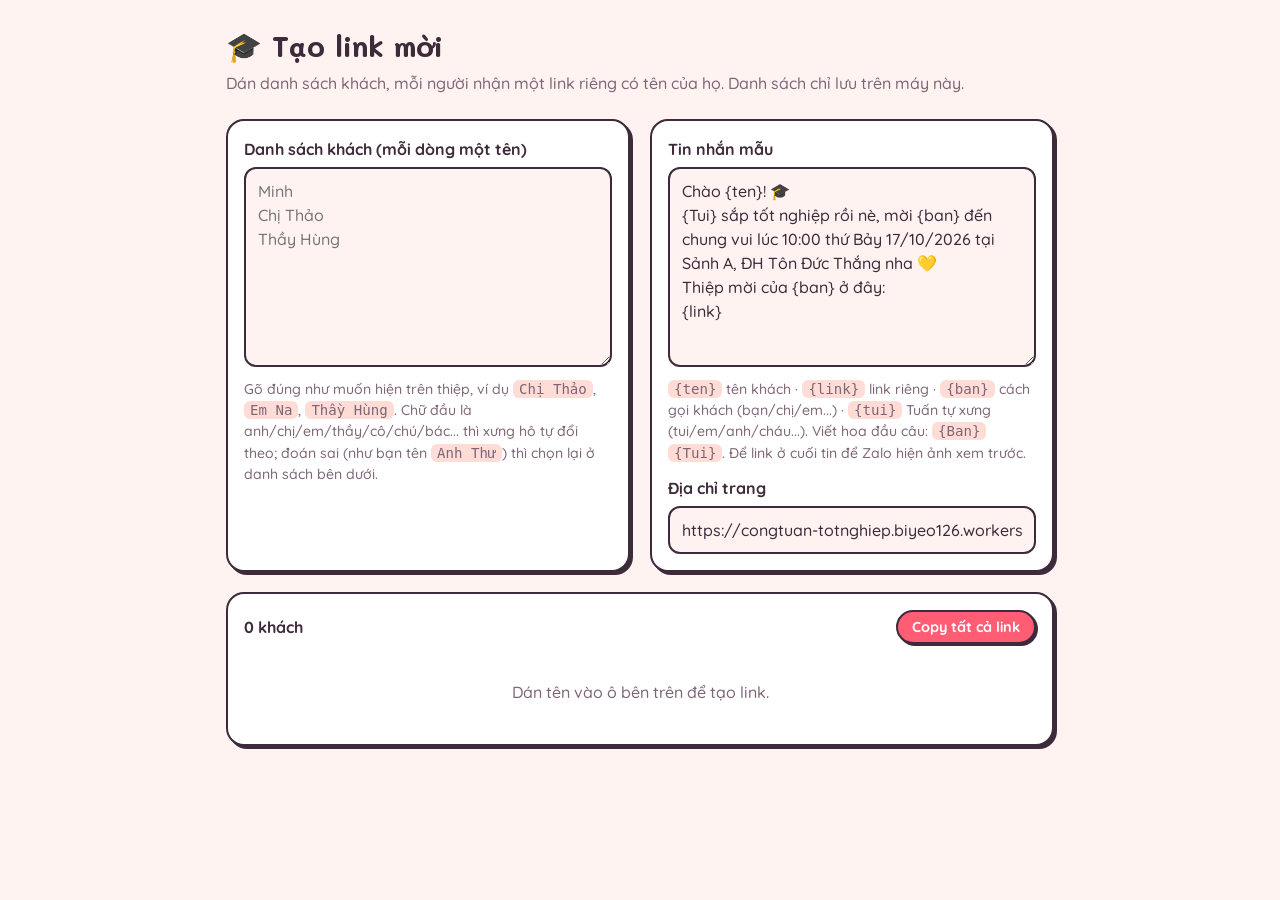
<file: tools/tao-link.html>
<!doctype html>
<html lang="vi">
<head>
  <meta charset="utf-8">
  <meta name="viewport" content="width=device-width, initial-scale=1">
  <title>Tạo link mời</title>
  <!-- Công cụ chạy trên máy: mở file này bằng trình duyệt. Không nằm trong public/ nên không bị đưa lên web. -->
  <link rel="preconnect" href="https://fonts.googleapis.com">
  <link rel="preconnect" href="https://fonts.gstatic.com" crossorigin>
  <link href="https://fonts.googleapis.com/css2?family=Mali:wght@700&family=Quicksand:wght@500;600;700&display=swap" rel="stylesheet">
  <style>
    :root {
      --bg: #fff3f1;
      --bg-2: #ffdcd6;
      --surface: #ffffff;
      --ink: #3d2a3a;
      --muted: #7d6676;
      --accent: #ff5d73;
      --accent-dark: #d93d58;
      --ok: #2f9e6b;
      --line: 2px;
      --radius: 18px;
      --pop: 3px 3px 0 var(--ink);
    }
    *, *::before, *::after { box-sizing: border-box; }
    body {
      margin: 0;
      background: var(--bg);
      color: var(--ink);
      font: 500 16px/1.5 "Quicksand", system-ui, sans-serif;
    }
    main { max-width: 860px; margin: 0 auto; padding: 24px 16px 64px; }
    h1 { font-family: "Mali", "Quicksand", sans-serif; font-size: 1.8rem; margin: 0 0 4px; }
    h2 { font-size: 1.05rem; margin: 0 0 8px; }
    .lead { color: var(--muted); margin: 0 0 24px; }
    .card {
      background: var(--surface);
      border: var(--line) solid var(--ink);
      border-radius: var(--radius);
      box-shadow: var(--pop);
      padding: 16px;
      margin-bottom: 20px;
    }
    .grid { display: grid; gap: 20px; grid-template-columns: 1fr; }
    @media (min-width: 720px) { .grid { grid-template-columns: 1fr 1fr; } }
    .grid .card { margin-bottom: 0; }
    label { display: block; font-weight: 700; margin-bottom: 6px; }
    .hint { color: var(--muted); font-size: .88rem; margin: 6px 0 0; }
    textarea, input[type="url"] {
      width: 100%;
      font: inherit;
      color: inherit;
      background: var(--bg);
      border: var(--line) solid var(--ink);
      border-radius: 12px;
      padding: 10px 12px;
    }
    textarea { min-height: 200px; resize: vertical; }
    textarea:focus, input:focus { outline: 3px solid var(--accent); outline-offset: 1px; }
    code { background: var(--bg-2); padding: 1px 6px; border-radius: 6px; }

    button, .btn {
      font: 700 .9rem/1 "Quicksand", sans-serif;
      color: var(--ink);
      background: var(--surface);
      border: var(--line) solid var(--ink);
      border-radius: 999px;
      padding: 8px 14px;
      cursor: pointer;
      text-decoration: none;
      white-space: nowrap;
      box-shadow: 2px 2px 0 var(--ink);
      transition: transform .1s, box-shadow .1s;
    }
    button:hover, .btn:hover { transform: translate(-1px, -1px); box-shadow: 3px 3px 0 var(--ink); }
    button:active, .btn:active { transform: translate(1px, 1px); box-shadow: 1px 1px 0 var(--ink); }
    button.primary { background: var(--accent); color: #fff; }
    button.done { background: var(--ok); color: #fff; }

    .toolbar { display: flex; flex-wrap: wrap; align-items: center; gap: 10px; margin-bottom: 12px; }
    .toolbar .count { margin-right: auto; font-weight: 700; }
    .progress { color: var(--muted); font-weight: 600; }

    ol { list-style: none; margin: 0; padding: 0; }
    li.guest {
      display: grid;
      grid-template-columns: auto 1fr;
      gap: 4px 12px;
      align-items: center;
      padding: 12px 0;
      border-top: 1px dashed var(--bg-2);
    }
    li.guest:first-child { border-top: 0; }
    li.guest.sent .name { text-decoration: line-through; color: var(--muted); }
    .sent-box { width: 22px; height: 22px; accent-color: var(--ok); grid-row: span 2; }
    .head { display: flex; flex-wrap: wrap; align-items: center; gap: 6px 10px; }
    .name { font-weight: 700; }
    .role {
      font: 600 .85rem "Quicksand", sans-serif;
      color: var(--ink);
      background: var(--bg);
      border: var(--line) solid var(--ink);
      border-radius: 999px;
      padding: 3px 8px;
    }
    .role.picked { background: var(--bg-2); }
    .link {
      grid-column: 2;
      font-size: .82rem;
      color: var(--muted);
      overflow-wrap: anywhere;
    }
    .actions { grid-column: 2; display: flex; flex-wrap: wrap; gap: 8px; margin-top: 6px; }
    .empty { color: var(--muted); text-align: center; padding: 24px 0; margin: 0; }

    .toast {
      position: fixed; left: 50%; bottom: 24px;
      transform: translate(-50%, 20px);
      background: var(--ink); color: #fff;
      padding: 10px 18px; border-radius: 999px;
      font-weight: 700;
      opacity: 0; pointer-events: none;
      transition: opacity .2s, transform .2s;
    }
    .toast.show { opacity: 1; transform: translate(-50%, 0); }
  </style>
</head>
<body>
<main>
  <h1>🎓 Tạo link mời</h1>
  <p class="lead">Dán danh sách khách, mỗi người nhận một link riêng có tên của họ. Danh sách chỉ lưu trên máy này.</p>

  <div class="grid">
    <section class="card">
      <label for="names">Danh sách khách (mỗi dòng một tên)</label>
      <textarea id="names" placeholder="Minh&#10;Chị Thảo&#10;Thầy Hùng" spellcheck="false"></textarea>
      <p class="hint">Gõ đúng như muốn hiện trên thiệp, ví dụ <code>Chị Thảo</code>, <code>Em Na</code>, <code>Thầy Hùng</code>.
        Chữ đầu là anh/chị/em/thầy/cô/chú/bác... thì xưng hô tự đổi theo; đoán sai (như bạn tên <code>Anh Thư</code>) thì chọn lại ở danh sách bên dưới.</p>
    </section>

    <section class="card">
      <label for="message">Tin nhắn mẫu</label>
      <textarea id="message" spellcheck="false"></textarea>
      <p class="hint"><code>{ten}</code> tên khách · <code>{link}</code> link riêng ·
        <code>{ban}</code> cách gọi khách (bạn/chị/em...) · <code>{tui}</code> Tuấn tự xưng (tui/em/anh/cháu...).
        Viết hoa đầu câu: <code>{Ban}</code> <code>{Tui}</code>. Để link ở cuối tin để Zalo hiện ảnh xem trước.</p>
      <label for="base" style="margin-top:12px">Địa chỉ trang</label>
      <input id="base" type="url" spellcheck="false">
    </section>
  </div>

  <section class="card" style="margin-top:20px">
    <div class="toolbar">
      <span class="count" id="count">0 khách</span>
      <span class="progress" id="progress"></span>
      <button type="button" id="copyAll" class="primary">Copy tất cả link</button>
    </div>
    <ol id="list"></ol>
  </section>
</main>

<div class="toast" id="toast" role="status" aria-live="polite"></div>

<!-- Bảng xưng hô dùng chung với trang thiệp -->
<script src="../public/js/xung-ho.js"></script>
<script>
  if (!window.XungHo) {
    document.querySelector("main").innerHTML =
      "<h1>😵 Thiếu file xưng hô</h1><p class='lead'>Không tải được <code>public/js/xung-ho.js</code>. " +
      "Hãy mở file này ngay trong thư mục <code>tools/</code> của project, đừng chép ra chỗ khác.</p>";
    throw new Error("Thiếu public/js/xung-ho.js");
  }
  const DEFAULT_BASE = "https://congtuan-totnghiep.biyeo126.workers.dev/";
  const DEFAULT_MESSAGE =
    "Chào {ten}! 🎓\n" +
    "{Tui} sắp tốt nghiệp rồi nè, mời {ban} đến chung vui lúc 10:00 thứ Bảy 17/10/2026 " +
    "tại Sảnh A, ĐH Tôn Đức Thắng nha 💛\n" +
    "Thiệp mời của {ban} ở đây:\n{link}";

  const $ = (s) => document.querySelector(s);
  const namesEl = $("#names");
  const messageEl = $("#message");
  const baseEl = $("#base");
  const listEl = $("#list");

  /* ---------- Lưu trên máy (lỗi thì bỏ qua) ---------- */
  const store = {
    get(key, fallback) {
      try { const v = localStorage.getItem("taolink:" + key); return v === null ? fallback : JSON.parse(v); }
      catch { return fallback; }
    },
    set(key, value) {
      try { localStorage.setItem("taolink:" + key, JSON.stringify(value)); } catch {}
    },
  };

  namesEl.value = store.get("names", "");
  messageEl.value = store.get("message", DEFAULT_MESSAGE);
  baseEl.value = store.get("base", DEFAULT_BASE);
  let sent = new Set(store.get("sent", []));
  // Xưng hô chọn tay cho từng tên (chỉ lưu khi khác với kiểu tự đoán)
  let picked = store.get("xh", {});

  /* ---------- Tạo link ---------- */
  // Giống trang thiệp: bỏ khoảng trắng thừa, tối đa 40 ký tự
  function parseNames() {
    const seen = new Set();
    return namesEl.value
      .split("\n")
      .map(XungHo.cleanName)
      .filter((n) => n && !seen.has(n.toLowerCase()) && seen.add(n.toLowerCase()));
  }

  const roleOf = (name) => picked[name] || XungHo.detect(name);

  // Chỉ thêm &xh=... khi xưng hô khác với kiểu trang tự đoán từ tên
  function paramsFor(name) {
    const p = new URLSearchParams({ to: name });
    if (roleOf(name) !== XungHo.detect(name)) p.set("xh", roleOf(name));
    return p;
  }

  function linkFor(name) {
    const base = (baseEl.value.trim() || DEFAULT_BASE).replace(/[?#].*$/, "").replace(/\/?$/, "/");
    return `${base}?${paramsFor(name).toString().replace(/\+/g, "%20")}`;
  }

  function messageFor(name) {
    const r = XungHo.resolve(paramsFor(name));
    return XungHo.fill(messageEl.value, r)
      .replaceAll("{ten}", r.inText)
      .replaceAll("{link}", linkFor(name));
  }

  function roleSelect(name) {
    const sel = document.createElement("select");
    sel.className = "role" + (picked[name] ? " picked" : "");
    sel.setAttribute("aria-label", `Xưng hô với ${name}`);
    for (const [key, r] of Object.entries(XungHo.ROLES)) {
      sel.add(new Option(`${r.label}: gọi "${r.you}", xưng "${r.me}"`, key));
    }
    sel.value = roleOf(name);
    sel.addEventListener("change", () => {
      if (sel.value === XungHo.detect(name)) delete picked[name];
      else picked[name] = sel.value;
      store.set("xh", picked);
      render();
    });
    return sel;
  }

  /* ---------- Hiển thị ---------- */
  function render() {
    const names = parseNames();
    $("#count").textContent = `${names.length} khách`;
    const done = names.filter((n) => sent.has(n)).length;
    $("#progress").textContent = names.length ? `Đã gửi ${done}/${names.length}` : "";
    $("#copyAll").disabled = !names.length;

    listEl.replaceChildren();
    if (!names.length) {
      const p = document.createElement("p");
      p.className = "empty";
      p.textContent = "Dán tên vào ô bên trên để tạo link.";
      listEl.append(p);
      return;
    }

    for (const name of names) {
      const li = document.createElement("li");
      li.className = "guest" + (sent.has(name) ? " sent" : "");

      const box = document.createElement("input");
      box.type = "checkbox";
      box.className = "sent-box";
      box.checked = sent.has(name);
      box.title = "Đánh dấu đã gửi";
      box.setAttribute("aria-label", `Đã gửi cho ${name}`);
      box.addEventListener("change", () => {
        box.checked ? sent.add(name) : sent.delete(name);
        store.set("sent", [...sent]);
        render();
      });

      const head = document.createElement("div");
      head.className = "head";
      const nameEl = document.createElement("span");
      nameEl.className = "name";
      nameEl.textContent = name;
      head.append(nameEl, roleSelect(name));

      const linkEl = document.createElement("span");
      linkEl.className = "link";
      linkEl.textContent = linkFor(name);

      const actions = document.createElement("div");
      actions.className = "actions";
      actions.append(
        button("Copy tin nhắn", () => copy(messageFor(name), `Đã copy tin nhắn cho ${name}`)),
        button("Copy link", () => copy(linkFor(name), `Đã copy link của ${name}`)),
      );
      const open = document.createElement("a");
      open.className = "btn";
      open.href = linkFor(name);
      open.target = "_blank";
      open.rel = "noopener";
      open.textContent = "Mở thử";
      actions.append(open);

      li.append(box, head, linkEl, actions);
      listEl.append(li);
    }
  }

  function button(text, onClick) {
    const b = document.createElement("button");
    b.type = "button";
    b.textContent = text;
    b.addEventListener("click", () => {
      onClick();
      b.classList.add("done");
      setTimeout(() => b.classList.remove("done"), 1200);
    });
    return b;
  }

  /* ---------- Copy ---------- */
  let toastTimer;
  function toast(text) {
    const t = $("#toast");
    t.textContent = text;
    t.classList.add("show");
    clearTimeout(toastTimer);
    toastTimer = setTimeout(() => t.classList.remove("show"), 1600);
  }

  async function copy(text, okText) {
    try {
      await navigator.clipboard.writeText(text);
    } catch {
      // Dự phòng khi trình duyệt chặn clipboard API
      const ta = document.createElement("textarea");
      ta.value = text;
      ta.style.position = "fixed";
      ta.style.opacity = "0";
      document.body.append(ta);
      ta.select();
      document.execCommand("copy");
      ta.remove();
    }
    toast(okText);
  }

  $("#copyAll").addEventListener("click", () => {
    const names = parseNames();
    copy(names.map((n) => `${n}: ${linkFor(n)}`).join("\n"), `Đã copy ${names.length} link`);
  });

  /* ---------- Gõ tới đâu cập nhật tới đó ---------- */
  namesEl.addEventListener("input", () => { store.set("names", namesEl.value); render(); });
  messageEl.addEventListener("input", () => store.set("message", messageEl.value));
  baseEl.addEventListener("input", () => { store.set("base", baseEl.value); render(); });

  render();
</script>
</body>
</html>
</file>
